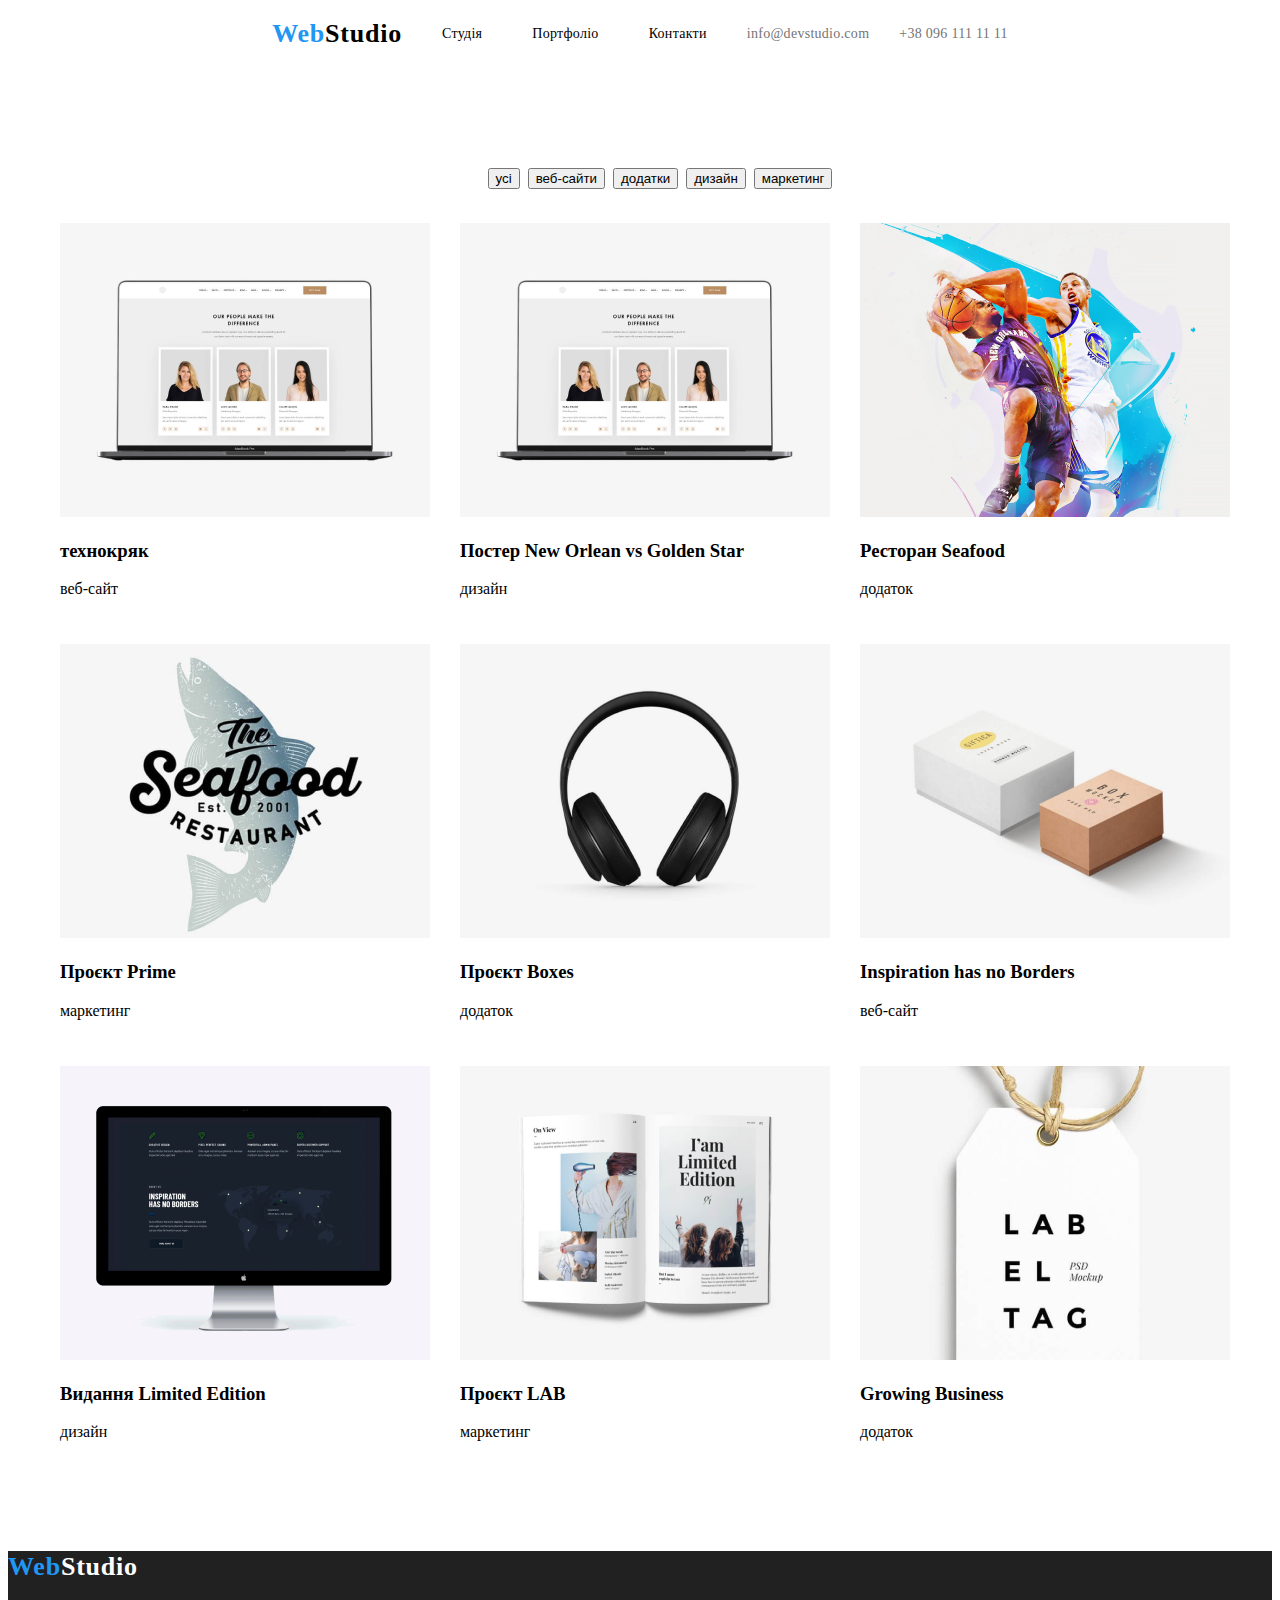
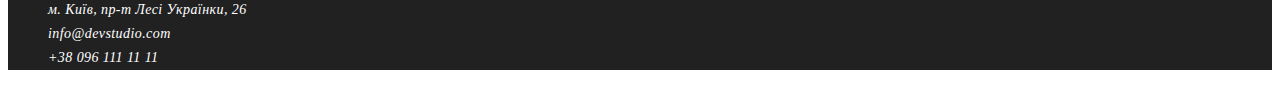
<file: portfolio.html>
<!DOCTYPE html>
<html lang="en">
<head>
    <meta charset="UTF-8">
    <meta name="viewport" content="width=device-width, initial-scale=1.0">
    <title>Document</title>
    <link rel="stylesheet" href="./style.css">
</head>
<body>
    <header class="header">
        <a class="logo" href="">Web<SPAn class="logo-header">Studio</SPAn></a>
        <nav>
            <ul class="nav-list">
                <li><a class="nav-list-link" href="">Студія</a></li>
                <li><a class="nav-list-link" href="">Портфоліо</a></li>
                <li><a class="nav-list-link" href="">Контакти</a></li>
            </ul>
        </nav>
        <ul class="contacts-list">
            <li><a class="contacts-list-link" href="">info@devstudio.com</a></li>
            <li><a class="contacts-list-link"   href="">+38 096 111 11 11</a></li>
        </ul>
    </header>
    <section class="portfolio-section">
        <ul class="filters-list">
            <li><button class="filters-list-btn">усі</button></li>
            <li><button class="filters-list-btn">веб-сайти</button></li>
            <li><button class="filters-list-btn">додатки</button></li>
            <li><button class="filters-list-btn">дизайн</button></li>
            <li><button class="filters-list-btn">маркетинг</button></li>
        </ul>
        <ul class="portfolio-list">
            <li>
                <img src="./img (1).png" alt="">
                <h3>технокряк</h3>
                <p>веб-сайт</p>
            </li>
            <li>
                <img src="./img (2).png" alt="">
                <h3>Постер New Orlean vs Golden Star</h3>
                <p>дизайн</p>
            </li>
            <li>
                <img src="./img (3).png" alt="">
                <h3>Ресторан Seafood</h3>
                <p>додаток</p>
            </li>
            <li>
                <img src="./img (4).png" alt="">
                <h3>Проєкт Prime</h3>
                <p>маркетинг</p>
            </li>
            <li>
                <img src="./img (5).png" alt="">
                <h3>Проєкт Boxes</h3>
                <p>додаток</p>
            </li>
            <li>
                <img src="./img (6).png" alt="">
                <h3>Inspiration has no Borders</h3>
                <p>веб-сайт</p>
            </li>
            <li>
                <img src="./img (7).png" alt="">
                <h3>Видання Limited Edition</h3>
                <p>дизайн</p>
            </li>
            <li>
                <img src="./img (8).png" alt="">
                <h3>Проєкт LAB</h3>
                <p>маркетинг</p>
            </li>
            <li>
                <img src="./img (9).png" alt="">
                <h3>Growing Business</h3>
                <p>додаток</p>
            </li>
        </ul>
    </section>
    <footer class="footer">
        <a class="logo" href="">Web<span class="logo-footer">Studio</span></a>
        <address class="address">
            <ul class="addredd-list">
                <li class="address-list-item"><a class="address-list-link location-link">м. Київ, пр-т Лесі Українки, 26</a></li>
                <li class="address-list-item"><a class="address-list-link"href="">info@devstudio.com</a></li>
                <li class="address-list-item"><a  class="address-list-link "href="">+38 096 111 11 11</a></li>
            </ul>
        </address>
    </footer>
</body>
</html>
</file>
<file: style.css>
.logo{
    font-family: Raleway;
font-size: 26px;
font-weight: 700;
line-height: 31px;
letter-spacing: 0.03em;
color: #2196F3;
}
.logo-header{
    font-family: Raleway;
font-size: 26px;
font-weight: 700;
line-height: 31px;
letter-spacing: 0.03em;
color: #000000;
}
a{
    text-decoration: none;
}
ul{
    list-style: none;
}
.nav-list-link{
    font-family: Roboto;
font-size: 14px;
font-weight: 500;
line-height: 16px;
letter-spacing: 0.02em;
color: #000000;
}
.contacts-list-link{
    font-family: Roboto;
font-size: 14px;
font-weight: 500;
line-height: 16px;
letter-spacing: 0.02em;
color:  #757575;


}
.contacts-list-link:hover, .nav-list-link:hover{
    color: #2196F3;
}
.section-hero-title{
    font-family: Roboto;
font-size: 44px;
font-weight: 900;
line-height: 60px;
letter-spacing: 0.06em;
text-align: center;
color: #FFFFFF;
}
.section-hero-btn{
    width: 216px;
    height: 50px;
    border-radius: 4px;
    background-color:#2196F3;
    color:#FFFFFF;
    border: none;
}
.features-list-title{
    font-family: Roboto;
font-size: 14px;
font-weight: 700;
line-height: 16px;
letter-spacing: 0.03em;
color:#212121;
}
.features-list-text{
    font-family: Roboto;
font-size: 14px;
font-weight: 400;
line-height: 24px;
letter-spacing: 0.03em;
text-align: left;
color:#757575;
}
.logo-footer{
    color: #FFFFFF;

}
.address-list-link{
    font-family: Roboto;
font-size: 14px;
font-weight: 400;
line-height: 24px;
letter-spacing: 0.03em;
text-align: left;
color: #FFFFFF;
}
.location-link{
    color: #FFFFFF;
}
.footer{
background-color:#212121;

}
.section-work-title{
    font-family: Roboto;
font-size: 36px;
font-weight: 700;
line-height: 42px;
letter-spacing: 0.03em;
text-align: center;

}
.section-team-title{
    font-family: Roboto;
font-size: 36px;
font-weight: 700;
line-height: 42px;
letter-spacing: 0.03em;
text-align: center;

}
.header{
    display: flex;
    align-items: center;
    justify-content: center;
}
.contakst-list-link:hover, .nav-ist-ink:hover{
    color: #2196F3;
}
.contacts-list{
    display: flex;gap: 30px;
}
.nav-list{
    display: flex;
    gap:50px;
}
.portfolio-section{
    padding-top: 94px;
    padding-bottom: 94px;
}
.filters-list{
margin-bottom: 34px;
display: flex;
justify-content: center;
gap: 8px;
}
.portfolio-list{
    display: flex;
    flex-wrap: wrap;
    max-width: 1200px;
    margin: 0 auto;
    gap: 30px;
}
</file>
